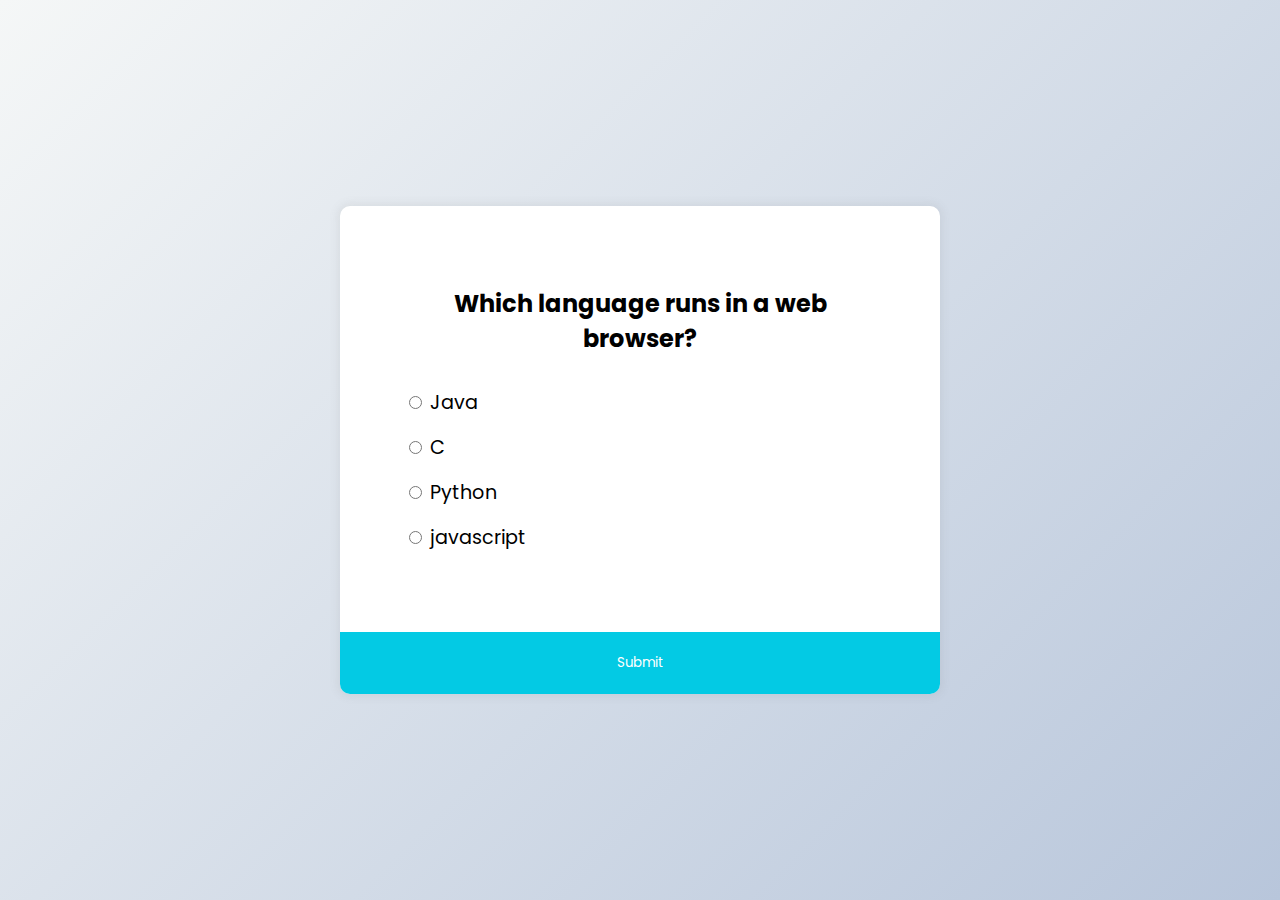
<file: index.html>
<!DOCTYPE html>
<html lang="en">
<head>
    <meta charset="UTF-8">
    <meta name="viewport" content="width=device-width, initial-scale=1.0">
    <title>Quiz Website</title>
    <link rel="stylesheet" href="style.css">
</head>
<body>
    <div class="quiz-container" id="quiz">
         <div class="quiz-header"> 
            <h2 id="question">Question Test</h2>
            <ul> 
                <li> 
                    <input type="radio" name="answer" id="a" class="answer">
                    <label for="a" id="a_text">Answer</label>
                </li>
                <li> 
                    <input type="radio" name="answer" id="b" class="answer">
                    <label for="b" id="b_text">Answer</label>
                </li>
                <li> 
                    <input type="radio" name="answer" id="c" class="answer">
                    <label for="c" id="c_text">Answer</label>
                </li>
                <li> 
                    <input type="radio" name="answer" id="d" class="answer">
                    <label for="d" id="d_text">Answer</label>
                </li>
            </ul>
         </div>
         <button id="submit">Submit</button>
    </div>
   
    <script src="script.js"></script>
</body>
</html>
</file>
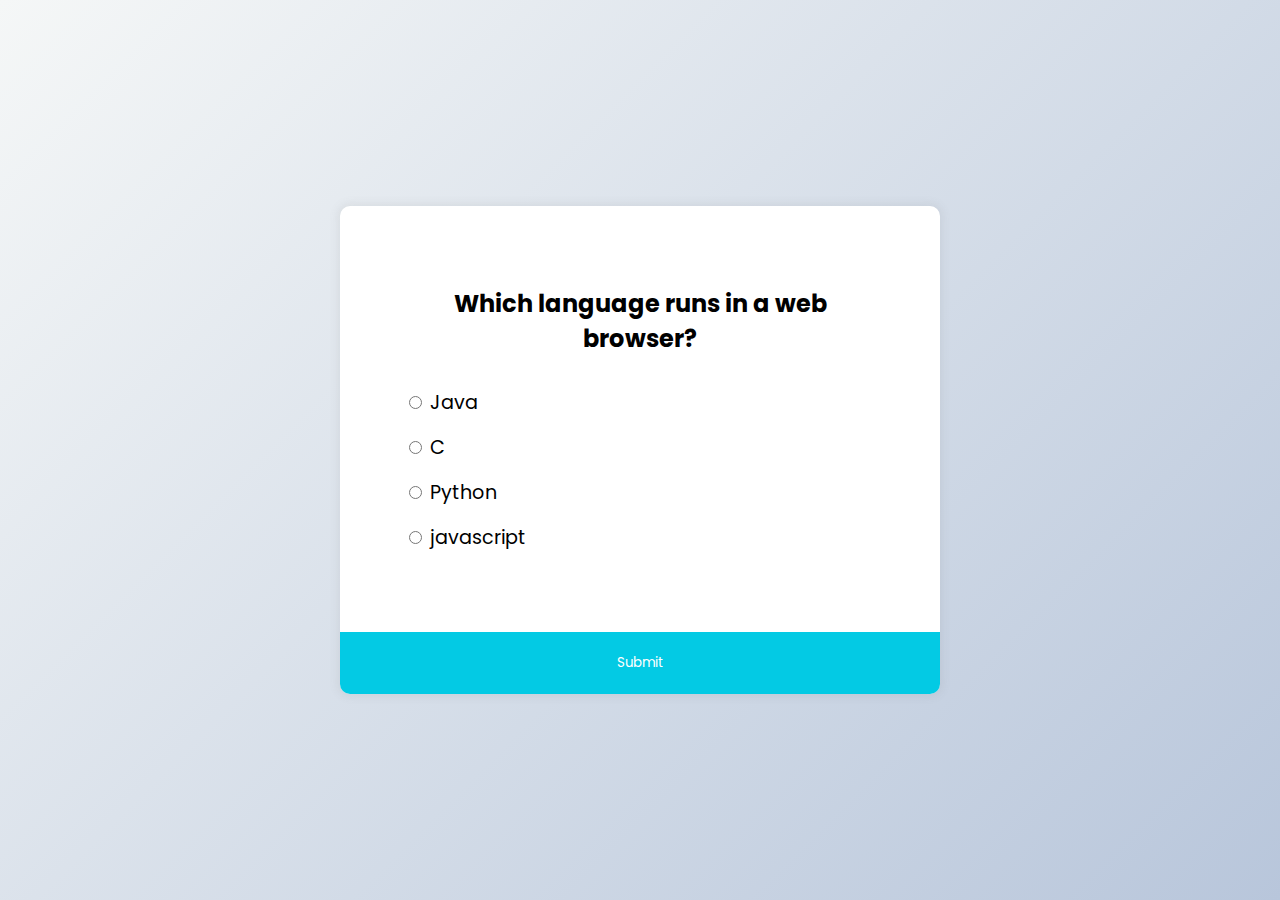
<file: quiz.html>
<!DOCTYPE html>
<html lang="en">
<head>
    <meta charset="UTF-8">
    <meta name="viewport" content="width=device-width, initial-scale=1.0">
    <title>Quiz Website</title>
    <link rel="stylesheet" href="style.css">
</head>
<body>
    <div class="quiz-container" id="quiz">
         <div class="quiz-header"> 
            <h2 id="question">Question Test</h2>
            <ul> 
                <li> 
                    <input type="radio" name="answer" id="a" class="answer">
                    <label for="a" id="a_text">Answer</label>
                </li>
                <li> 
                    <input type="radio" name="answer" id="b" class="answer">
                    <label for="b" id="b_text">Answer</label>
                </li>
                <li> 
                    <input type="radio" name="answer" id="c" class="answer">
                    <label for="c" id="c_text">Answer</label>
                </li>
                <li> 
                    <input type="radio" name="answer" id="d" class="answer">
                    <label for="d" id="d_text">Answer</label>
                </li>
            </ul>
         </div>
         <button id="submit">Submit</button>
    </div>
   
    <script src="script.js"></script>
</body>
</html>
</file>
<file: style.css>
@import url('https://fonts.googleapis.com/css2?family=Baloo+Bhaina+2&family=Fira+Sans:wght@200&family=Martel:wght@700&family=Poppins:ital,wght@0,400;0,500;1,200;1,400&family=Ubuntu:wght@300;400&family=Varela+Round&display=swap');

*{ 
    box-sizing: border-box;
}
body{ 
    background-color: #b8c6db;
    background-image: linear-gradient(315deg, #b8c6db 0%,#f5f7f7 100%);
    font-family: 'Poppins',sans-serif;
    display: flex;
    align-items: center;
    justify-content: center;
    height: 100vh;
    overflow: hidden;
    margin: 0;

}
.quiz-container{ 
    background-color: #fff;
    border-radius: 10px;
    box-shadow: 0 0 10px 2px rgba(100, 100, 100, 0.1);
    width: 600px;
    overflow: hidden;
}
.quiz-header{ 
    padding: 4rem;
}
h2{ 
    padding: 1rem;
    text-align: center;
    margin: 0;

}
ul{ 
    list-style-type: none;
    padding: 0;

}
ul li{ 
    font-size: 1.2rem;
    margin: 1rem 0;
}
ul li label{ 
    cursor: pointer;
}
button{ 
    background-color: #03cae4;
    color: #fff;
    border: none;
    display: block;
    font-family: inherit;
    cursor: pointer;
    width: 100%;
    padding: 1.3rem;
}
button:hover{ 
    background-color: #04adc4;

}
button:focus{ 
    outline: none;
    background-color: #44b927;
}
</file>
